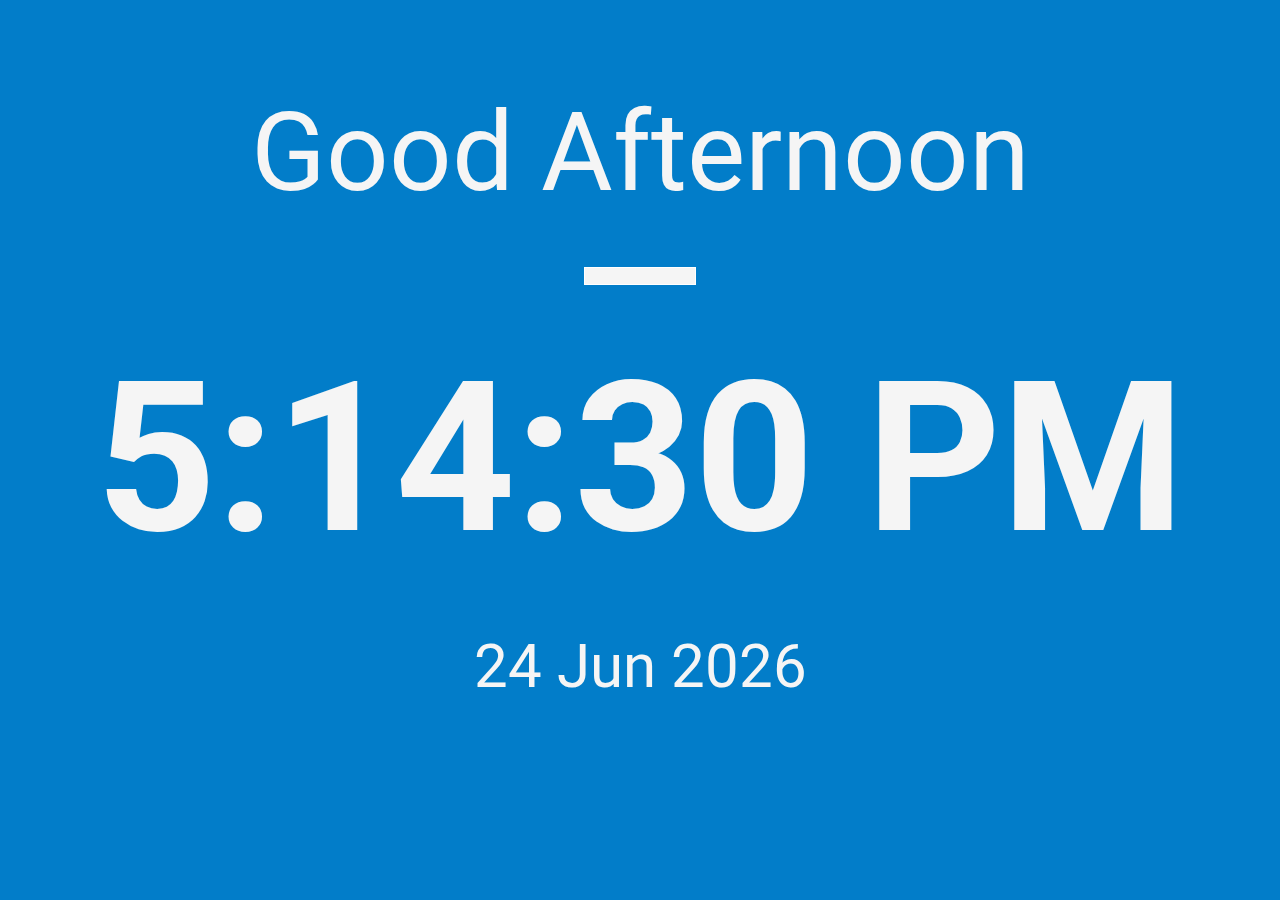
<file: index.html>
<!DOCTYPE html>
<html lang="en">
<head>
    <meta charset="UTF-8">
    <meta http-equiv="X-UA-Compatible" content="IE=edge">
    <meta name="viewport" content="width=device-width, initial-scale=1.0">
    <title>Digital Clock</title>
    <link rel="stylesheet" href="./style.css">
</head>
<body>
    <div id="message"></div>
    <div id="box"></div>
    <div id="clock"></div>
    <div id="date"></div>
    <script>
        setInterval(clockTime, 1000);                       //This method calls "clockTime" function at every 1000ms (1 sec)
        function clockTime(){
            let time = new Date();
            let hr = time.getHours();
            let min = time.getMinutes();
            let sec = time.getSeconds();
            let day = time.getDate();
            let month = time.getMonth();
            let year = time.getFullYear();
            let meridian = hr > 12 ? "PM" : "AM";
            const morningMessage = "Good Morning";
            const afternoonMessage = "Good Afternoon";
            const eveningMessage = "Good Evening";
            const nightMessage = "Good Night";
            const monthName = ["Jan", "Feb", "Mar", "Apr", "May", "Jun", "Jul", "Aug", "Sep", "Oct", "Nov", "Dec"];

            if (hr >= 6 && hr <= 11){
                document.getElementById("message").innerHTML = morningMessage; 
            }

            if (hr >= 12 && hr <= 17){
                document.getElementById("message").innerHTML = afternoonMessage; 
            }

            if (hr >= 18 && hr <= 19){
                document.getElementById("message").innerHTML = eveningMessage; 
            }

            if (hr >= 20 || hr <= 6){
                document.getElementById("message").innerHTML = nightMessage; 
            }            

            if (hr > 12){
                hr-=12;
            }

           

            let currentTime = hr + ":" + min + ":" + sec + " " + meridian; 
            document.getElementById("clock").innerHTML = currentTime;

            let currentDate = day + " " + monthName[month-1] + " " + year;
            document.getElementById("date").innerHTML = currentDate;
        }
        clockTime();
    </script>
</body>
</html>
</file>
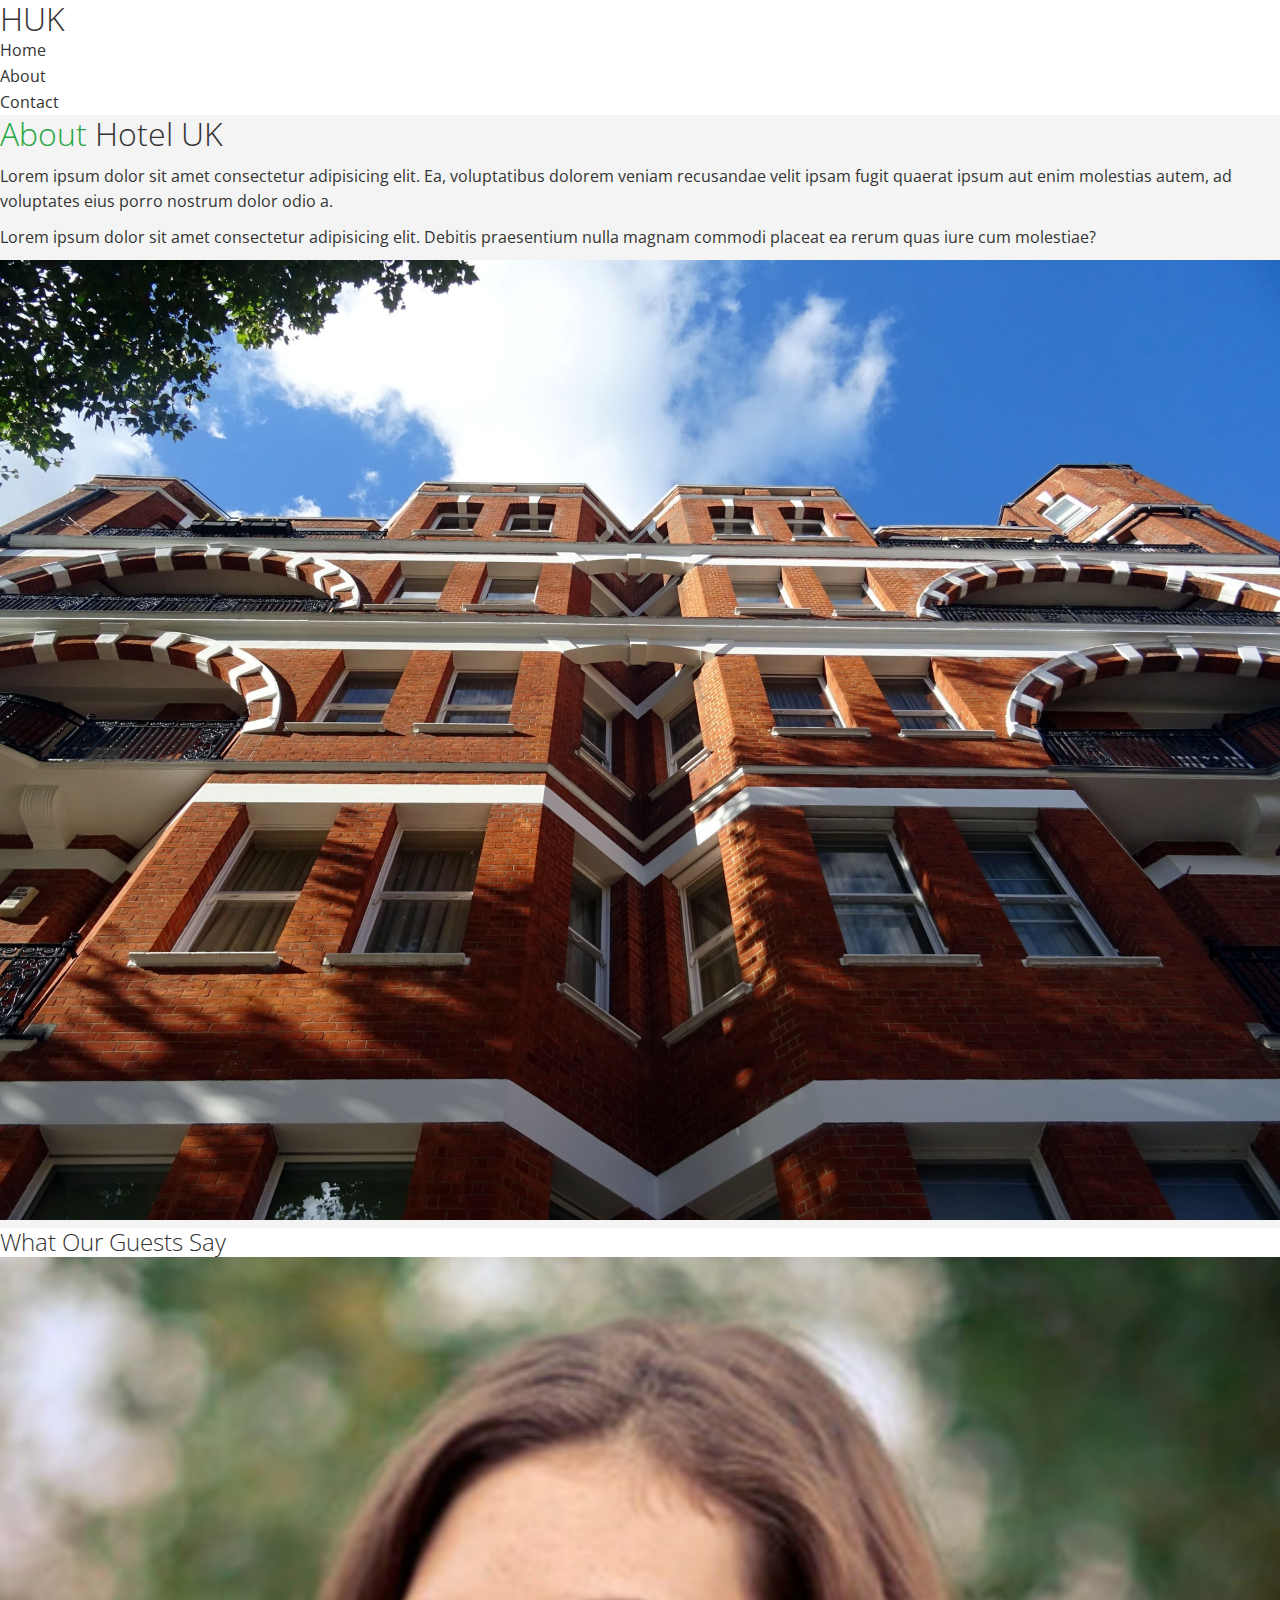
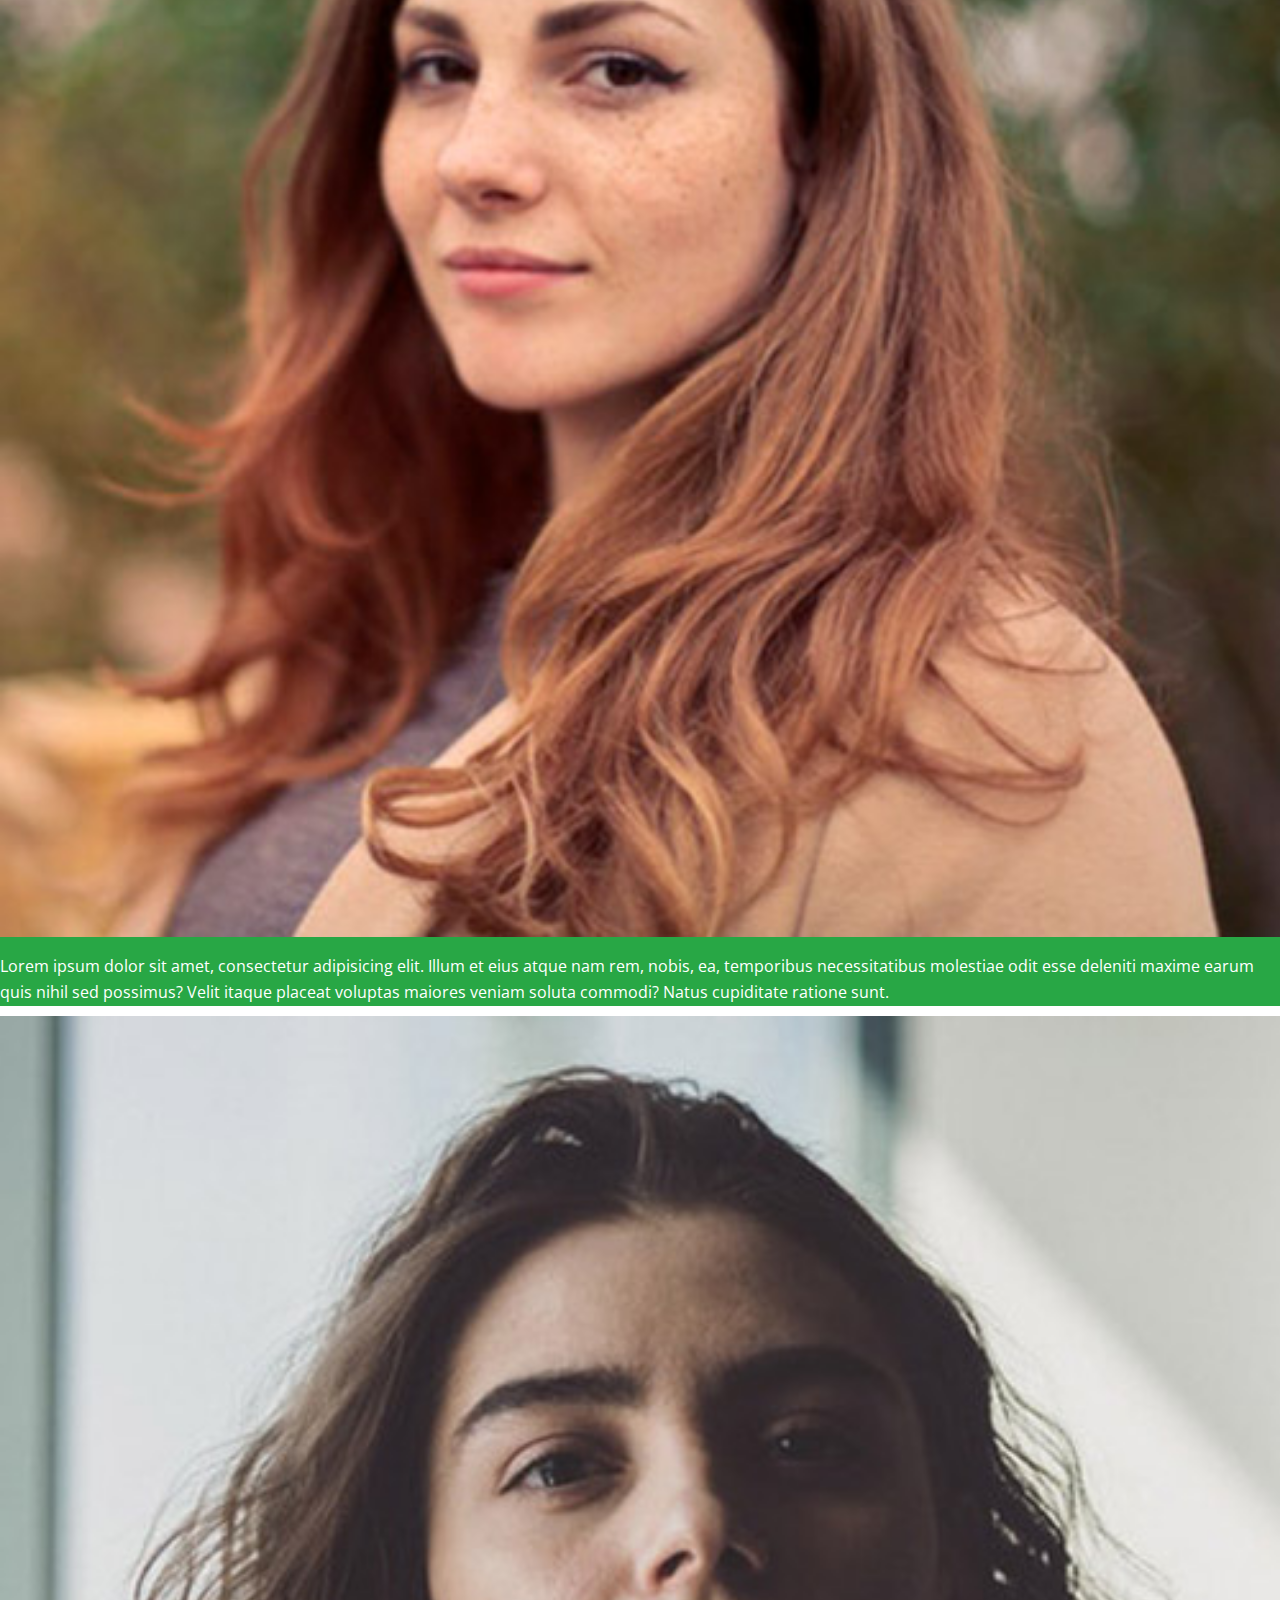
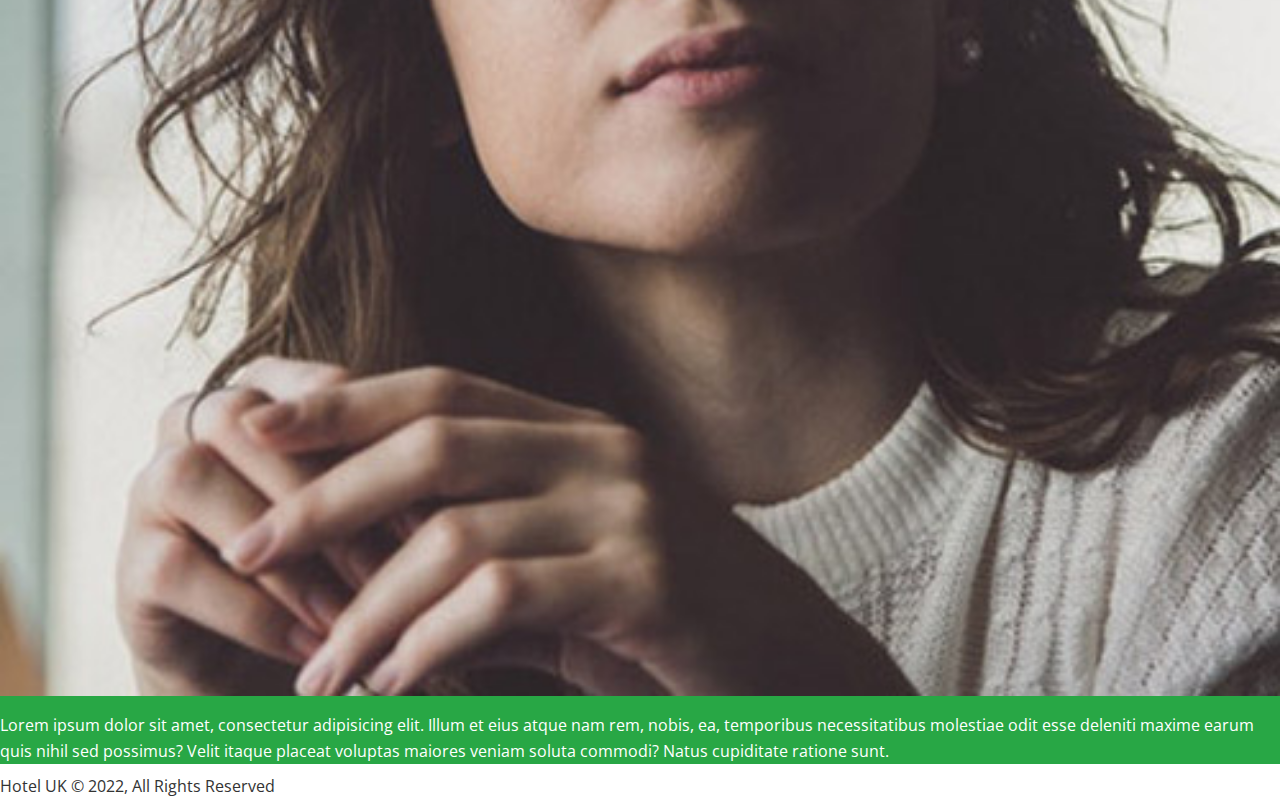
<file: about.html>
<!DOCTYPE html>
<html lang="en">
<head>
    <meta charset="UTF-8">
    <meta http-equiv="X-UA-Compatible" content="IE=edge">
    <meta name="viewport" content="width=device-width, initial-scale=1.0">
    <meta name="description" content="Welcome to best hotel in UK">
    <meta name="keywords" content="hotel, UK hotel, best hotel, new UK hotel">
    <link rel="stylesheet" href="./css/style.css">
    <link rel="stylesheet" href="./css/utils.css">
    <title>Hotel UK | Welcome</title>
</head>
<body>
    <header>
        <nav id="navbar">
            <div class="container">
                <h1 class="logo"><a href="index.html">HUK</a></h1>
                <ul>
                    <li><a href="index.html">Home</a></li>
                    <li><a class="current" href="about.html">About</a></li>
                    <li><a href="contact.html">Contact</a></li>
                </ul>
            </div>            
        </nav>
    </header>
    <main>
       <section id="about-info" class="bg-light ptb-30">
           <div class="container">
               <div class="info-left">
                   <h1 class="font-40"><span class="text-primary">About</span> Hotel UK</h1>
                   <p>Lorem ipsum dolor sit amet consectetur adipisicing elit. Ea, voluptatibus dolorem veniam recusandae velit ipsam fugit quaerat ipsum aut enim molestias autem, ad voluptates eius porro nostrum dolor odio a.</p>
                   <p>Lorem ipsum dolor sit amet consectetur adipisicing elit. Debitis praesentium nulla magnam commodi placeat ea rerum quas iure cum molestiae?</p>
               </div>
               <div class="info-right">
                   <img src="./img/photo-2.jpg" alt="Loading">
               </div>
           </div>
       </section> 
       <section id="testimonials" class="clr">
        <div class="container">
            <h2 class="font-40">What Our Guests Say</h2>
            <div class="testimonial bg-primary">
                <img src="./img/person-1.jpg" alt="Person1 image is loading">
                <p>Lorem ipsum dolor sit amet, consectetur adipisicing elit. Illum et eius atque nam rem, nobis, ea, temporibus necessitatibus molestiae odit esse deleniti maxime earum quis nihil sed possimus? Velit itaque placeat voluptas maiores veniam soluta commodi? Natus cupiditate ratione sunt.</p>
            </div>
            <div class="testimonial bg-primary">
                <img src="./img/person-2.jpg" alt="Person2 image is loading">
                <p>Lorem ipsum dolor sit amet, consectetur adipisicing elit. Illum et eius atque nam rem, nobis, ea, temporibus necessitatibus molestiae odit esse deleniti maxime earum quis nihil sed possimus? Velit itaque placeat voluptas maiores veniam soluta commodi? Natus cupiditate ratione sunt.</p>
            </div>
        </div>
       </section>
    </main>
    <footer id="main-footer">
        <p>Hotel UK &copy; 2022, All Rights Reserved</p>
    </footer>
</body>
</html>
</file>
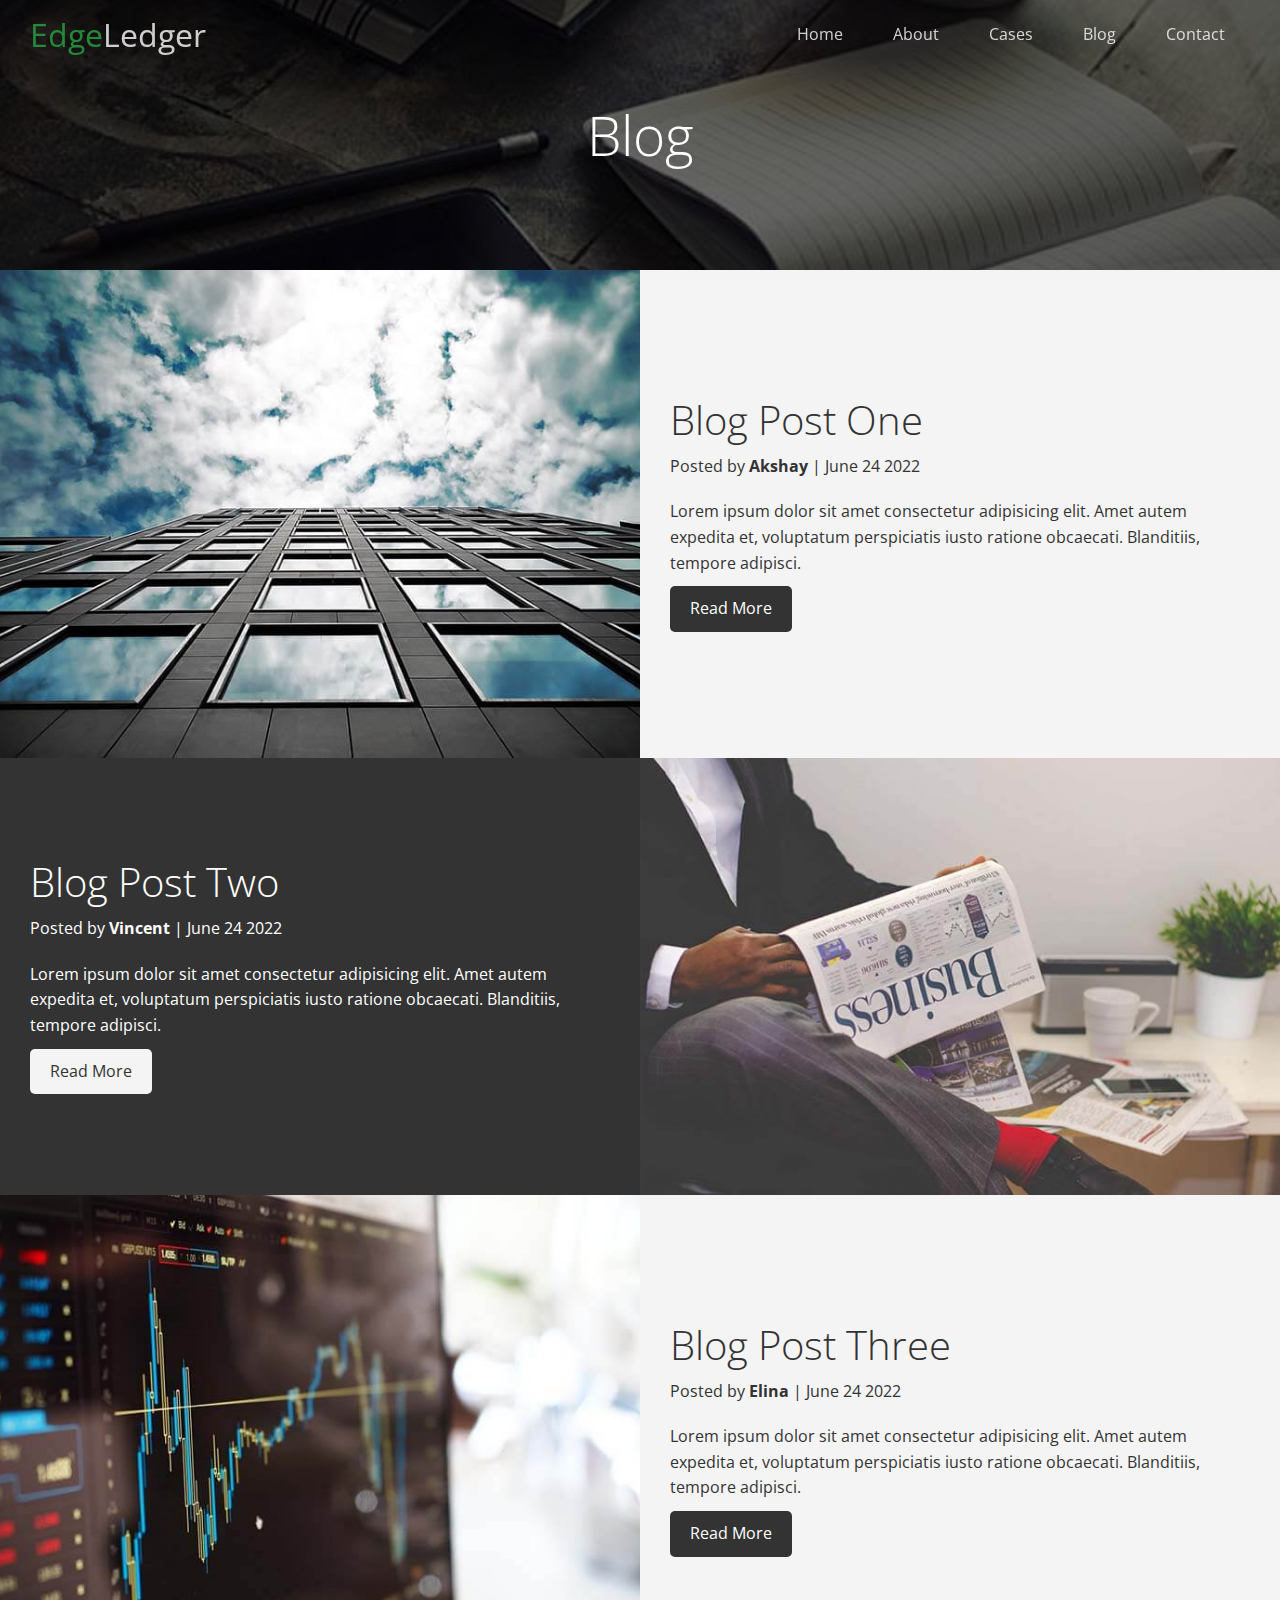
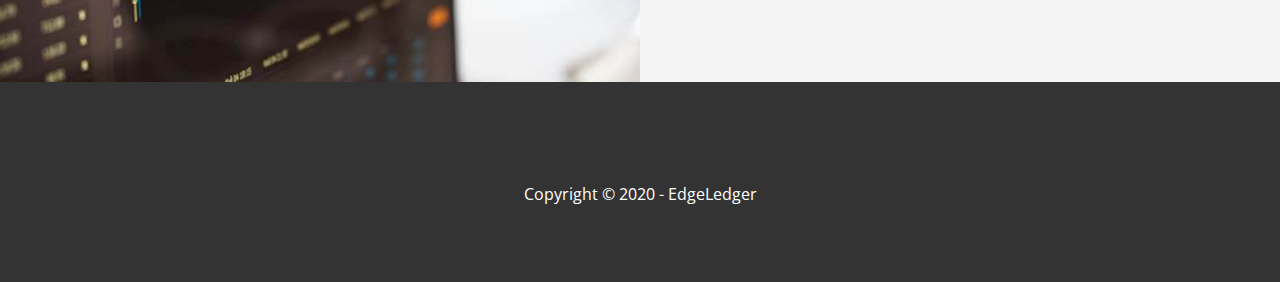
<file: blog.html>
<!DOCTYPE html>
<html lang="en">
<head>
    <meta charset="UTF-8">
    <meta http-equiv="X-UA-Compatible" content="IE=edge">
    <meta name="viewport" content="width=device-width, initial-scale=1.0">
    <link rel="stylesheet" href="https://cdnjs.cloudflare.com/ajax/libs/font-awesome/6.1.1/css/all.min.css" integrity="sha512-KfkfwYDsLkIlwQp6LFnl8zNdLGxu9YAA1QvwINks4PhcElQSvqcyVLLD9aMhXd13uQjoXtEKNosOWaZqXgel0g==" crossorigin="anonymous" referrerpolicy="no-referrer" />
    <link rel="stylesheet" href="./css/utils.css">
    <link rel="stylesheet" href="./css/style.css">
    <title>Read Our Blog</title>
</head>
<body>
    <header class="hero blog">
        <div id="navbar" class="navbar top">
            <h1 class="logo">
                <span class="text-primary"><i class="fas fa-book-open"></i>Edge</span>Ledger
            </h1>
            <nav>
                <ul>
                    <li><a href="index.html">Home</a></li>
                    <li><a href="index.html#about">About</a></li>
                    <li><a href="index.html#cases">Cases</a></li>
                    <li><a href="index.html#blog">Blog</a></li>
                    <li><a href="index.html#contact">Contact</a></li>
                </ul>
            </nav>
        </div>
        <div class="content">
            <h1>Blog</h1>
        </div>
    </header>
    <main>
        <article class="flex-columns">
            <div class="row">
                <div class="column">
                    <div class="column-1">
                        <img src="./img/blog/blog1.jpg" alt="">
                    </div>
                </div>
                <div class="column">
                    <div class="column-2 bg-light">
                        <h2>Blog Post One</h2>
                        <p class="meta">
                            <i class="fas fa-user"></i> Posted by <strong>Akshay</strong> | June 24 2022
                        </p>
                        <p>Lorem ipsum dolor sit amet consectetur adipisicing elit. Amet autem expedita et, voluptatum perspiciatis iusto ratione obcaecati. Blanditiis, tempore adipisci.</p>
                        <a href="post.html" class="btn btn-dark">
                            <i class="fas fa-chevron"></i> 
                            Read More 
                        </a>
                    </div>
                </div>
            </div>
        </article>
        <article class="flex-columns flex-reverse">
            <div class="row">
                <div class="column">
                    <div class="column-1">
                        <img src="./img/blog/blog2.jpg" alt="">
                    </div>
                </div>
                <div class="column">
                    <div class="column-2 bg-dark">
                        <h2>Blog Post Two</h2>
                        <p class="meta">
                            <i class="fas fa-user"></i> Posted by <strong>Vincent</strong> | June 24 2022
                        </p>
                        <p>Lorem ipsum dolor sit amet consectetur adipisicing elit. Amet autem expedita et, voluptatum perspiciatis iusto ratione obcaecati. Blanditiis, tempore adipisci.</p>
                        <a href="post.html" class="btn btn-light">
                            <i class="fas fa-chevron"></i> 
                            Read More 
                        </a>
                    </div>
                </div>
            </div>
        </article>
        <article class="flex-columns">
            <div class="row">
                <div class="column">
                    <div class="column-1">
                        <img src="./img/blog/blog3.jpg" alt="">
                    </div>
                </div>
                <div class="column">
                    <div class="column-2 bg-light">
                        <h2>Blog Post Three</h2>
                        <p class="meta">
                            <i class="fas fa-user"></i> Posted by <strong>Elina</strong> | June 24 2022
                        </p>
                        <p>Lorem ipsum dolor sit amet consectetur adipisicing elit. Amet autem expedita et, voluptatum perspiciatis iusto ratione obcaecati. Blanditiis, tempore adipisci.</p>
                        <a href="post.html" class="btn btn-dark">
                            <i class="fas fa-chevron"></i> 
                            Read More 
                        </a>
                    </div>
                </div>
            </div>
        </article>
    </main>

    <footer class="footer bg-dark">
        <div class="social">
            <a href="#"><i class="fab fa-facebook fa-2x"></i></a>
            <a href=""><i class="fab fa-twitter fa-2x"></i></a>
            <a href=""><i class="fab fa-youtube fa-2x"></i></a>
            <a href=""><i class="fab fa-linkedin fa-2x"></i></a>
        </div>
        <p>Copyright &copy; 2020 - EdgeLedger</p>
    </footer>

    <script>
        const navbar = document.getElementById('navbar');
        let scrolled = false;

        window.onscroll = function() {
            if(window.pageYOffset > 100){
                navbar.classList.remove('top');
                if(!scrolled){
                    navbar.style.transform = 'translateY(-70px)';
                }
                setTimeout(function () {
                    navbar.style.transform = 'translateY(0)';
                    scrolled = true;
                }, 200);
            }
            else{
                navbar.classList.add('top');
                scrolled = false;
            }
        }
    </script>
</body>
</html>
</file>
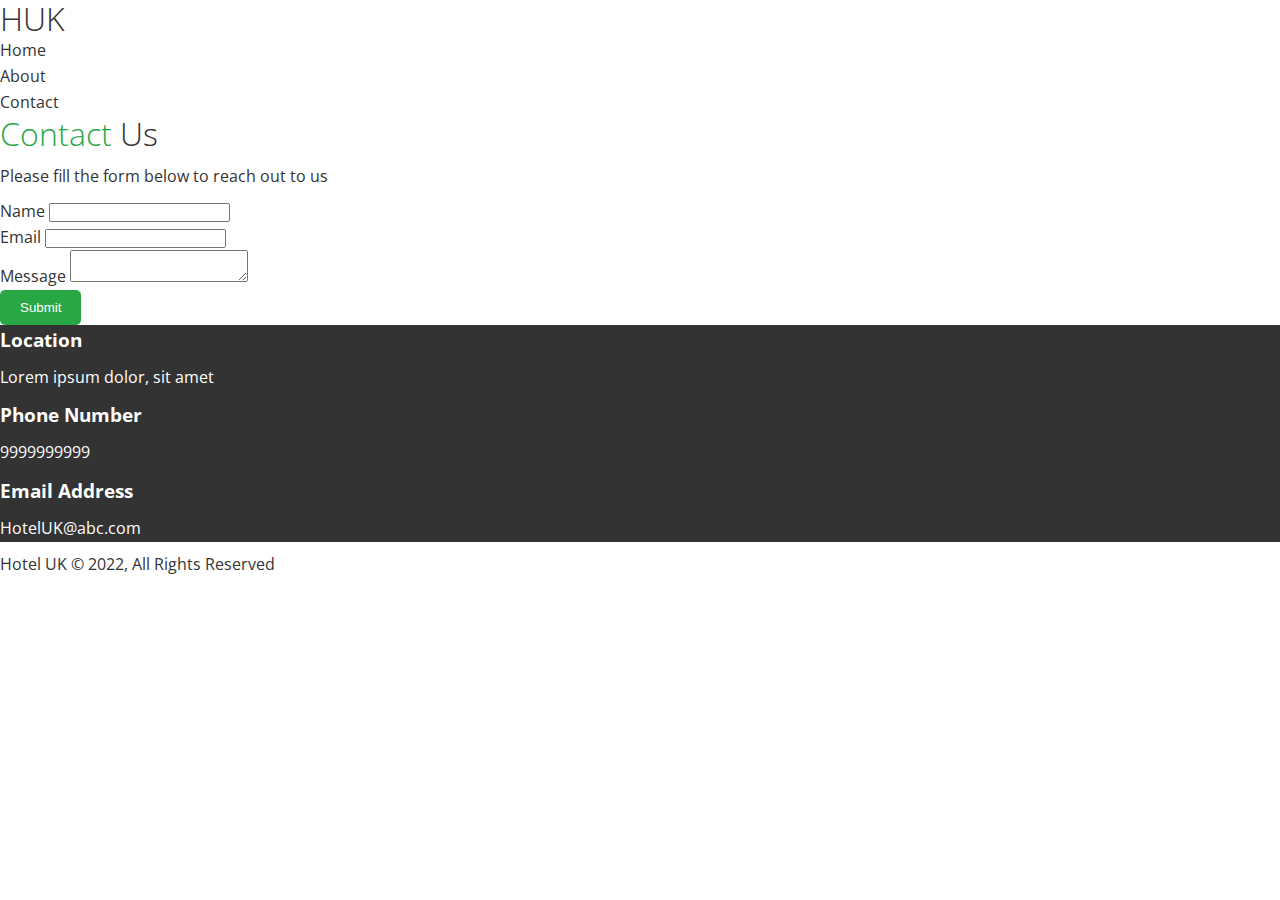
<file: contact.html>
<!DOCTYPE html>
<html lang="en">
<head>
    <meta charset="UTF-8">
    <meta http-equiv="X-UA-Compatible" content="IE=edge">
    <meta name="viewport" content="width=device-width, initial-scale=1.0">
    <meta name="description" content="Welcome to best hotel in UK">
    <meta name="keywords" content="hotel, UK hotel, best hotel, new UK hotel">
    <link rel="stylesheet" href="https://use.fontawesome.com/releases/v5.6.1/css/all.css" integrity="sha384-gfdkjb5BdAXd+lj+gudLWI+BXq4IuLW5IT+brZEZsLFm++aCMlF1V92rMkPaX4PP" crossorigin="anonymous">
    <link rel="stylesheet" href="./css/style.css">
    <link rel="stylesheet" href="./css/utils.css">
    <title>Hotel UK | Welcome</title>
</head>
<body>
    <header>
        <nav id="navbar">
            <div class="container">
                <h1 class="logo"><a href="index.html">HUK</a></h1>
                <ul>
                    <li><a href="index.html">Home</a></li>
                    <li><a href="about.html">About</a></li>
                    <li><a class="current" href="contact.html">Contact</a></li>
                </ul>
            </div>            
        </nav>
    </header>
    <main>
        <section id="contact-form" class="ptb-30">
            <div class="container">
                <h1 class="font-40"><span class="text-primary">Contact</span> Us</h1>
                <p>Please fill the form below to reach out to us</p>
                <form action="abc.php">
                    <div class="form-group">
                        <label for="name">Name</label>
                        <input type="text" name="name" id="name">
                    </div>
                    <div class="form-group">
                        <label for="email">Email</label>
                        <input type="text" name="email" id="email">
                    </div>
                    <div class="form-group">
                        <label for="message">Message</label>
                        <textarea type="text" name="message" id="message"></textarea>
                    </div>
                    <button type="submit" class="btn">Submit</button>
                </form>
            </div>
        </section>
        <section id="contact-info" class="bg-dark">
            <div class="container">
                <div class="box">
                    <i class="fas fa-hotel fa-3x"></i>
                    <h3>Location</h3>
                    <p>Lorem ipsum dolor, sit amet</p>
                </div>
                <div class="box">
                    <i class="fas fa-phone fa-3x"></i>
                    <h3>Phone Number</h3>
                    <p>9999999999</p>
                </div>
                <div class="box">
                    <i class="fas fa-envelope fa-3x"></i>
                    <h3>Email Address</h3>
                    <p>HotelUK@abc.com</p>
                </div>
            </div>
        </section>
    </main>
    <footer id="main-footer">
        <p>Hotel UK &copy; 2022, All Rights Reserved</p>
    </footer>
</body>
</html>
</file>
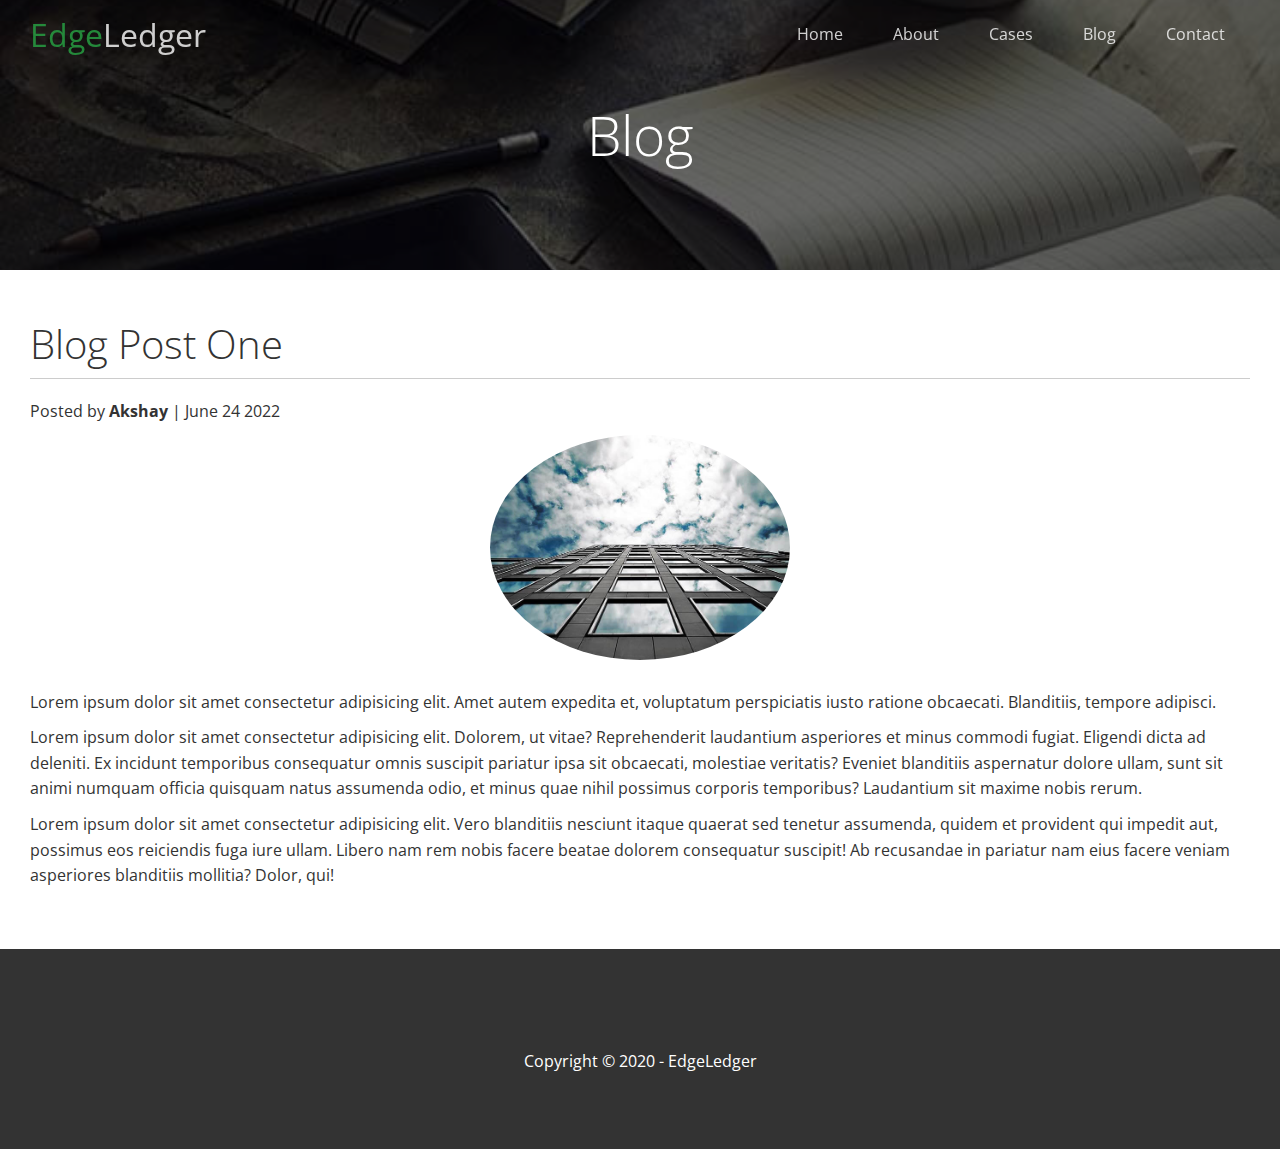
<file: post.html>
<!DOCTYPE html>
<html lang="en">
<head>
    <meta charset="UTF-8">
    <meta http-equiv="X-UA-Compatible" content="IE=edge">
    <meta name="viewport" content="width=device-width, initial-scale=1.0">
    <link rel="stylesheet" href="https://cdnjs.cloudflare.com/ajax/libs/font-awesome/6.1.1/css/all.min.css" integrity="sha512-KfkfwYDsLkIlwQp6LFnl8zNdLGxu9YAA1QvwINks4PhcElQSvqcyVLLD9aMhXd13uQjoXtEKNosOWaZqXgel0g==" crossorigin="anonymous" referrerpolicy="no-referrer" />
    <link rel="stylesheet" href="./css/utils.css">
    <link rel="stylesheet" href="./css/style.css">
    <title>Post</title>
</head>
<body>
    <header class="hero blog">
        <div id="navbar" class="navbar top">
            <h1 class="logo">
                <span class="text-primary"><i class="fas fa-book-open"></i>Edge</span>Ledger
            </h1>
            <nav>
                <ul>
                    <li><a href="index.html">Home</a></li>
                    <li><a href="index.html#about">About</a></li>
                    <li><a href="index.html#cases">Cases</a></li>
                    <li><a href="index.html#blog">Blog</a></li>
                    <li><a href="index.html#contact">Contact</a></li>
                </ul>
            </nav>
        </div>
        <div class="content">
            <h1>Blog</h1>
        </div>
    </header>
    <main>
        <section class="post">
            <h2>Blog Post One</h2>
            <p class="meta">
                <i class="fas fa-user"></i> Posted by <strong>Akshay</strong> | June 24 2022
            </p>
            <img src="./img/blog/blog1.jpg" alt="">
            <p>Lorem ipsum dolor sit amet consectetur adipisicing elit. Amet autem expedita et, voluptatum perspiciatis iusto ratione obcaecati. Blanditiis, tempore adipisci.</p>
            <p>Lorem ipsum dolor sit amet consectetur adipisicing elit. Dolorem, ut vitae? Reprehenderit laudantium asperiores et minus commodi fugiat. Eligendi dicta ad deleniti. Ex incidunt temporibus consequatur omnis suscipit pariatur ipsa sit obcaecati, molestiae veritatis? Eveniet blanditiis aspernatur dolore ullam, sunt sit animi numquam officia quisquam natus assumenda odio, et minus quae nihil possimus corporis temporibus? Laudantium sit maxime nobis rerum.</p>
            <p>Lorem ipsum dolor sit amet consectetur adipisicing elit. Vero blanditiis nesciunt itaque quaerat sed tenetur assumenda, quidem et provident qui impedit aut, possimus eos reiciendis fuga iure ullam. Libero nam rem nobis facere beatae dolorem consequatur suscipit! Ab recusandae in pariatur nam eius facere veniam asperiores blanditiis mollitia? Dolor, qui!</p>
        </section>
    </main>

    <footer class="footer bg-dark">
        <div class="social">
            <a href="#"><i class="fab fa-facebook fa-2x"></i></a>
            <a href=""><i class="fab fa-twitter fa-2x"></i></a>
            <a href=""><i class="fab fa-youtube fa-2x"></i></a>
            <a href=""><i class="fab fa-linkedin fa-2x"></i></a>
        </div>
        <p>Copyright &copy; 2020 - EdgeLedger</p>
    </footer>

    <script>
        const navbar = document.getElementById('navbar');
        let scrolled = false;

        window.onscroll = function() {
            if(window.pageYOffset > 100){
                navbar.classList.remove('top');
                if(!scrolled){
                    navbar.style.transform = 'translateY(-70px)';
                }
                setTimeout(function () {
                    navbar.style.transform = 'translateY(0)';
                    scrolled = true;
                }, 200);
            }
            else{
                navbar.classList.add('top');
                scrolled = false;
            }
        }

    </script>
</body>
</html>
</file>
<file: style.css>
@import url('https://fonts.googleapis.com/css2?family=Roboto:wght@300;400&display=swap');
        body{
            font-family: 'Roboto', sans-serif;
            background-color: #027dc9;
            color: whitesmoke;
        }

        #message{
            font-size: 110px;
            text-align: center;
            padding-top: 80px;
        }

        
        #box{
            border: 1px solid #ffffff;
            width:110px;
            padding: 8px 0;
            margin-left: auto;
            margin-right: auto;
            margin-top: 50px;
            background-color: whitesmoke;
        }

        #clock{
            font-size: 210px;
            font-weight: bolder;
            text-align: center;
            margin-top: 50px;
        }

        #date{
            margin-top: 50px;
            font-size: 60px;
            text-align: center;
        }
</file>
<file: css/style.css>
@import url('https://fonts.googleapis.com/css2?family=Montserrat:wght@300&family=Open+Sans:wght@300;400&family=Roboto:wght@300;400&family=Ubuntu:wght@300&display=swap');

*{
    box-sizing: border-box;
    padding: 0;
    margin: 0;
}

body{
    font-family: 'open sans', sans-serif;
    background: #fff;
    color: #333;
    line-height: 1.6;
}

ul{
    list-style: none;
}

a{
    color: #333;
    text-decoration: none;
}

h1, h2{
    font-weight: 300;
    line-height: 1.2;
}

p{
    margin: 10px 0;
}

img{
    width: 100%;
}

/* navbar */
.navbar{
    display: flex;
    align-items: center;
    justify-content: space-between;
    background-color: #333;
    color: #fff;
    height: 70px;
    opacity: 0.8;
    width: 100%;
    position: fixed;
    top: 0px;
    padding: 0px 30px;
    transition: 0.5s;
}

.navbar.top{
    background: transparent;
}

.navbar a{
    color: #fff;
    padding: 10px 20px;
    margin: 0px 5px;
}

.navbar a:hover{
    border-bottom: #28a745 2px solid;
}

.navbar ul{
    display: flex;
}

.navbar .logo{
    font-weight: 400;
}


/* header */
.hero{
    background: url(../img/home/showcase.jpg) no-repeat center center/cover;
    position: relative;
    color: #fff;
    height: 100vh;
}

.hero .content{
    display: flex;
    flex-direction: column;
    align-items: center;
    justify-content: center;
    text-align: center;
    height: 100%;
    padding: 0px 20px;
}

.hero .content h1{
    font-size: 55px;
}

.hero .content p{
    max-width: 600px;
    font-size: 23px;
    padding: 20px 0 30px;
}

.hero::before{
    content: '';
    position: absolute;
    top: 0;
    left: 0;
    width: 100%;
    height: 100%;
    background: rgba(0,0,0,0.6);    
}

/* EVerything in hero */
.hero * {
    z-index: 10;
}

.hero.blog{
    background: url(../img/home/blog.jpg) no-repeat center center/cover;
    height: 30vh;
}

/* icons */
.icons{
    padding: 30px;
}

.icons h3{
    font-weight: bold;
    margin-bottom: 15px;
}

.icons i{
    background-color: #28a745;
    color: #fff;
    padding: 1rem;
    border-radius: 50%;
    margin-bottom: 15px;
}

/* direct div or next div of mentioned class */
.flex-items > div{
    padding: 20px;
}

/* cases */
.cases img:hover{
    opacity: 0.7;
}


/* team */
.team img{
    border-radius: 50%;
}

/* Callback Form */
.callback-form{
    width: 100%;
    padding: 20px 0;
}

.callback-form label{
    display: block;
    margin-bottom: 5px;
}

.callback-form input{
    width: 100%;
    padding: 4px;
    height: 40px;
    border: #f5f5f5 1px solid;
}

.callback-form input:focus{
    outline-color: #28a745;
}

.callback-form .form-control{
    margin-bottom: 15px;
}

.callback-form btn{
    padding: 12px 0;
    margin-top: 20px;
}

/* Blog post */
.post{
    padding: 50px 30px;
}

.post h2{
    font-size: 40px;
    margin-bottom: 20px;
    padding-bottom: 10px;
    border-bottom: #ccc solid 1px;
}

.post meta{
    margin-bottom: 30px;
}

.post img{
    width: 300px;
    border-radius: 50%;
    display: block;
    margin: 0 auto 30px;
}



/* Footer */
.footer{
    display: flex;
    flex-direction: column;
    align-items: center;
    justify-content: center;
    text-align: center;
    height: 200px;
}

.footer a{
    color: #fff;
}

.footer a:hover{
    color:#28a745;
}

.footer .social > *{
    margin-right: 30px;
}

/* Mobile */
@media (max-width: 768px){
    .navbar{
        flex-direction: column;
        height: 120px;
        padding: 20px;
    }

    .navbar a{
        padding: 10px 10px;
        margin: 0 3px;
    }

    .flex-items{
        flex-direction: column;
    }

    .flex-columns .column, .flex-grid .column{
        flex: 100%;
        max-width: 100%;
    }

    .team img{
        width: 70%;
    }
}
</file>
<file: css/utils.css>
/* Text colors */
.text-primary{
    color: #28a745;
}

.text-secondary{
    color: #0284d0;
}

/* button */
.btn{
    cursor: pointer;
    display: inline-block;
    padding: 10px 20px;
    background-color: #28a745;
    color: #fff;
    border: none;
    border-radius: 5px;
}

.btn:hover{
    opacity: 0.9;
}

.btn-primary, .bg-primary{
    background-color: #28a745;
    color: #fff;
}

.btn-secondary, .bg-secondary{
    background-color: #0284d0;
    color: #fff;
}

.btn-dark, .bg-dark{
    background-color: #333;
    color: #fff;
}

.btn-light, .bg-light{
    background-color: #f4f4f4;
    color: #333;
}

.btn-outline{
    background: transparent;
    border: #fff 1px solid;
}

/* flex items */
.flex-items{
    display: flex;
    text-align: center;
    justify-content: center;
    text-align: center;
    height: 100%;
}

/* Flex columns */
.flex-columns.flex-reverse .row{
    flex-direction: row-reverse;
}

.flex-columns .row{
    display: flex;
    flex-direction: row;
    flex-wrap: wrap;
    width: 100%;
}

.flex-columns .column{
    display: flex;
    flex-direction: column;
    flex-basis: 100%;
    flex: 1;
}

.flex-columns .column .column-1,
.flex-columns .column .column-2{
    height: 100%;
}

.flex-columns img{
    width: 100%;
    height: 100%;
    object-fit: cover;
}

.flex-columns .column-2{
    display: flex;
    flex-direction: column;
    align-items: flex-start;
    justify-content: center;
    padding: 30px;
}

.flex-columns h2{
    font-size: 40px;
    font-weight: 100;
}

.flex-columns h4{
    margin-bottom: 10px;
}

.flex-columns p{
    margin-bottom: 20px 0;
}

/* section header */
.section-header{
    padding: 30px;
    display: flex;
    flex-direction: column;
    align-items: center;
    justify-content: center;
    text-align: center;
}

.section-header h2{
    font-size: 40px;
    margin: 20px 0;
}

.section-padding{
    padding: 20px 20px 40px;
}

/* flex grid */
.flex-grid .row{
    display: flex;
    flex-wrap: wrap;
    padding: 0 4px;
}

.flex-grid .column{
    flex:25%;
    max-width: 25%;
    padding: 0 4px;
}
</file>
